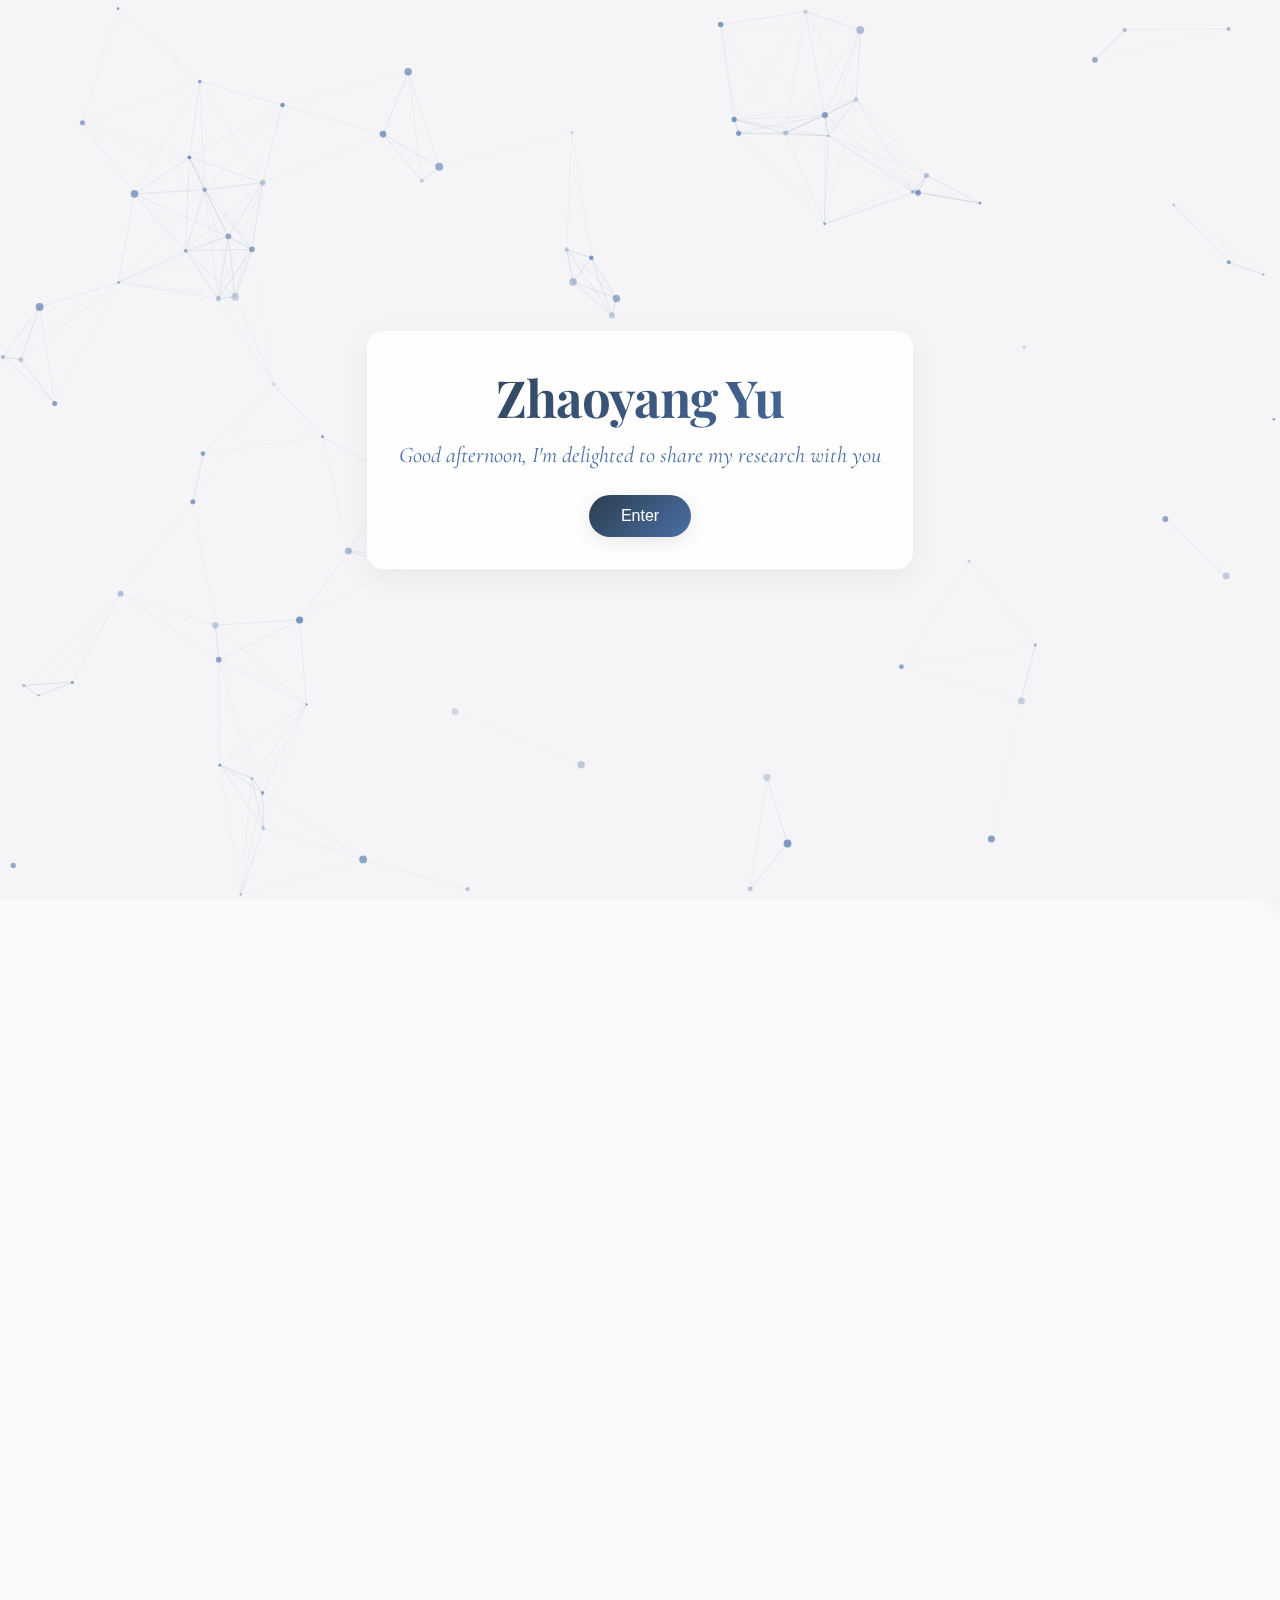
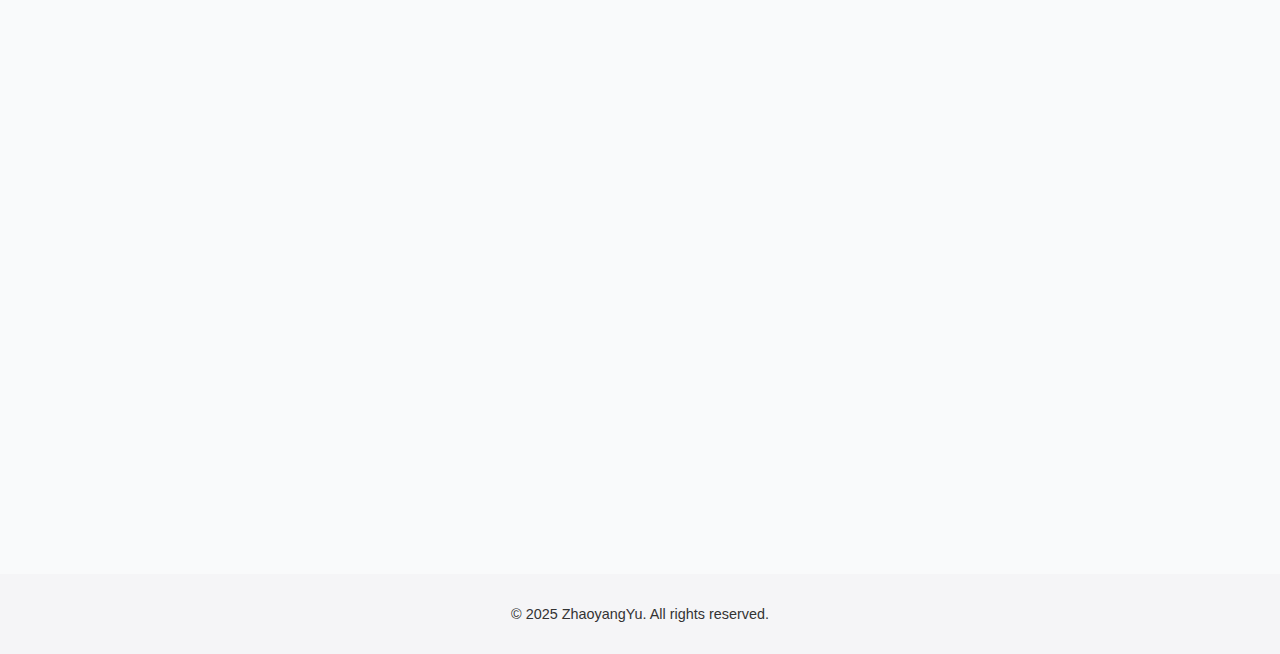
<file: index.html>
<!DOCTYPE html>
<html lang="en">
<head>
    <meta charset="UTF-8">
    <meta name="viewport" content="width=device-width, initial-scale=1.0">
    <title>Zhaoyang's Homepage</title>
    <link rel="stylesheet" href="css/styles.css">
    <link rel="preconnect" href="https://fonts.googleapis.com">
    <link rel="preconnect" href="https://fonts.gstatic.com" crossorigin>
    <link href="https://fonts.googleapis.com/css2?family=Playfair+Display:wght@400;700&family=Cormorant+Garamond:ital@0;1&display=swap" rel="stylesheet">
</head>
<body>
    <!-- Landing Page -->
    <div class="landing-page">
        <canvas id="particles"></canvas>
        <div class="landing-content">
            <h1 class="landing-title">Zhaoyang Yu</h1>
            <p class="landing-greeting" id="greeting-text"></p>
            <button class="enter-button" id="enterButton">Enter</button>
        </div>
    </div>
    
    <!-- Navigation -->
    <nav>
        <div class="logo">Zhaoyang Yu's Homepage</div>
        <div class="nav-links">
            <a href="#home" class="nav-link">Home</a>
            <a href="#publications" class="nav-link">Publications</a>
            <a href="#projects" class="nav-link">Projects</a>
            <a href="#blog" class="nav-link">Blog</a>
        </div>
        <button class="mobile-menu-button">
            <span></span>
            <span></span>
            <span></span>
        </button>
    </nav>
    
    <!-- Mobile Navigation -->
    <div class="mobile-nav">
        <div class="mobile-nav-links">
            <a href="#home" class="mobile-nav-link">Home</a>
            <a href="#publications" class="mobile-nav-link">Publications</a>
            <a href="#projects" class="mobile-nav-link">Projects</a>
            <a href="#blog" class="mobile-nav-link">Blog</a>
        </div>
    </div>
    
    <!-- Main Content -->
    <div class="main-content">
        <!-- Home Section -->
        <section id="home">
            <div class="home-content">
                <div class="profile-container">
                    <div class="profile-photo">
                        <img src="assets/img/yzy.jpg" alt="Zhaoyang Yu">
                    </div>
                    <div class="profile-info">
                        <h1 class="name">Zhaoyang Yu</h1>
                        <p class="title">Renmin University | DeepWisdom</p>
                        <p class="bio">I received my undergraduate degree from Gaoling School of AI, Renmin University in 2024. I'm actively seeking a PhD position at present. My research interest includes LLM Agents and LLM Reasoning.</p>
                        
                        <div class="contact-info-compact">
                            <a href="mailto:zhaoyangyu713@gmail.com" class="contact-link">
                                <svg xmlns="http://www.w3.org/2000/svg" viewBox="0 0 24 24" class="contact-icon-small">
                                    <path d="M20 4H4c-1.1 0-1.99.9-1.99 2L2 18c0 1.1.9 2 2 2h16c1.1 0 2-.9 2-2V6c0-1.1-.9-2-2-2zm0 4l-8 5-8-5V6l8 5 8-5v2z"/>
                                </svg>
                                <span>Email</span>
                            </a>     
                            <a href="https://github.com/MoshiQAQ" target="_blank" class="contact-link">
                                <svg xmlns="http://www.w3.org/2000/svg" viewBox="0 0 24 24" class="contact-icon-small">
                                    <path d="M12 0c-6.626 0-12 5.373-12 12 0 5.302 3.438 9.8 8.207 11.387.599.111.793-.261.793-.577v-2.234c-3.338.726-4.033-1.416-4.033-1.416-.546-1.387-1.333-1.756-1.333-1.756-1.089-.745.083-.729.083-.729 1.205.084 1.839 1.237 1.839 1.237 1.07 1.834 2.807 1.304 3.492.997.107-.775.418-1.305.762-1.604-2.665-.305-5.467-1.334-5.467-5.931 0-1.311.469-2.381 1.236-3.221-.124-.303-.535-1.524.117-3.176 0 0 1.008-.322 3.301 1.23.957-.266 1.983-.399 3.003-.404 1.02.005 2.047.138 3.006.404 2.291-1.552 3.297-1.23 3.297-1.23.653 1.653.242 2.874.118 3.176.77.84 1.235 1.911 1.235 3.221 0 4.609-2.807 5.624-5.479 5.921.43.372.823 1.102.823 2.222v3.293c0 .319.192.694.801.576 4.765-1.589 8.199-6.086 8.199-11.386 0-6.627-5.373-12-12-12z"/>
                                </svg>
                                <span>GitHub</span>
                            </a>
                            <a href="https://x.com/ZhaoyangYu22356" target="_blank" class="contact-link">
                                <svg xmlns="http://www.w3.org/2000/svg" viewBox="0 0 24 24" class="contact-icon-small">
                                    <path d="M18.244 2.25h3.308l-7.227 8.26 8.502 11.24H16.17l-5.214-6.817L4.99 21.75H1.68l7.73-8.835L1.254 2.25H8.08l4.713 6.231zm-1.161 17.52h1.833L7.084 4.126H5.117z"/>
                                </svg>
                                <span>X</span>
                            </a>
                        </div>
                        
                        <div class="cta-buttons">
                            <a href="#publications" class="cta-button primary-button">View Publications</a>
                            <a href="#projects" class="cta-button secondary-button">See Projects</a>
                        </div>
                    </div>
                </div>
            </div>
        </section>
        
        <!-- Publications Section -->
        <section id="publications">
            <h2 class="section-title">Academic Publications</h2>
            <div class="publication-list">
                <div class="publication-item">
                    <div class="publication-header">
                        <h3 class="publication-title">MobileExperts: A Dynamic Tool-Enabled Agent Team in Mobile Devices</h3>
                    </div>
                    <p class="publication-authors">Jiayi Zhang, Chuang Zhao, Yihan Zhao, <span class="author-self">Zhaoyang Yu</span>, Ming He, Jianping Fan</p>
                    <div class="publication-links">
                        <a href="https://arxiv.org/abs/2407.03913" class="publication-link">Paper</a>
                    </div>
                </div>
                <div class="publication-item">
                    <div class="publication-header">
                        <h3 class="publication-title">AFlow: Automating Agentic Workflow Generation</h3>
                        <div class="publication-badges">
                            <span class="badge badge-conference">ICLR 2025</span>
                            <span class="badge badge-award">Oral</span>
                        </div>
                    </div>
                    <p class="publication-authors">Jiayi Zhang†, Jinyu Xiang†, <span class="author-self">Zhaoyang Yu</span>, Fengwei Teng, Xionghui Chen, Jiaqi Chen, Mingchen Zhuge, Xin Cheng, Sirui Hong, Jinlin Wang, Bingnan Zheng, Bang Liu, Yuyu Luo, Chenglin Wu</p>
                    <div class="publication-links">
                        <a href="https://arxiv.org/abs/2410.10762" class="publication-link">Paper</a>
                        <a href="https://github.com/geekan/MetaGPT/tree/main/examples/aflow" class="publication-link">GitHub</a>
                    </div>
                </div>
                <div class="publication-item">
                    <div class="publication-header">
                        <h3 class="publication-title">Self-Supervised Prompt Optimization</h3>
                    </div>
                    <p class="publication-authors">Jinyu Xiang†, Jiayi Zhang†, <span class="author-self">Zhaoyang Yu</span>, Fengwei Teng, Jinhao Tu, Xinbing Liang, Sirui Hong, Chenglin Wu, Yuyu Luo</p>
                    <div class="publication-links">
                        <a href="https://arxiv.org/abs/2502.06855" class="publication-link">Paper</a>
                        <a href="https://github.com/geekan/MetaGPT/tree/main/examples/spo" class="publication-link">GitHub</a>
                    </div>
                </div>
                <div class="publication-item">
                    <div class="publication-header">
                        <h3 class="publication-title">Atom of Thoughts for Markov LLM Test-Time Scaling</h3>
                    </div>
                    <p class="publication-authors">Fengwei Teng, <span class="author-self">Zhaoyang Yu</span>, Quan Shi, Jiayi Zhang, Chenglin Wu, Yuyu Luo</p>
                    <div class="publication-links">
                        <a href="https://arxiv.org/abs/2502.12018" class="publication-link">Paper</a>
                        <a href="https://github.com/qixucen/atom" class="publication-link">GitHub</a>
                    </div>
                </div>
                <div class="publication-item">
                    <div class="publication-header">
                        <h3 class="publication-title">Advances and Challenges in Foundation Agents: From Brain-Inspired Intelligence to Evolutionary, Collaborative, and Safe Systems</h3>
                    </div>
                    <p class="publication-authors">Bang Liu, Xinfeng Li, Jiayi Zhang, Jinlin Wang, Tanjin He, Sirui Hong, Hongzhang Liu, Shaokun Zhang, Kaitao Song, Kunlun Zhu, Yuheng Cheng, Suyuchen Wang, Xiaoqiang Wang, Yuyu Luo, Haibo Jin, Peiyan Zhang, Ollie Liu, Jiaqi Chen, Huan Zhang, <span class="author-self">Zhaoyang Yu</span>, Haochen Shi, Boyan Li, Dekun Wu, Fengwei Teng, Xiaojun Jia, Jiawei Xu, Jinyu Xiang, Yizhang Lin, Tianming Liu, Tongliang Liu, Yu Su, Huan Sun, Glen Berseth, Jianyun Nie, Ian Foster, Logan Ward, Qingyun Wu, Yu Gu, Mingchen Zhuge, Xiangru Tang, Haohan Wang, Jiaxuan You, Chi Wang, Jian Pei, Qiang Yang, Xiaoliang Qi, Chenglin Wu</p>
                    <div class="publication-links">
                        <a href="https://arxiv.org/abs/2504.01990" class="publication-link">Paper</a>
                    </div>
                </div>
            </div>
        </section>
        
        <!-- Projects Section -->
        <section id="projects">
            <h2 class="section-title">Research Projects</h2>
            <div class="projects-grid">
                <div class="project-item">
                    <div class="project-image">
                        <img src="/assets/img/metagpt.png" alt="MetaGPT">
                    </div>
                    <div class="project-content">
                        <h3 class="project-title">MetaGPT</h3>
                        <p class="project-description">The Multi-Agent Framework: First AI Software Company, Towards Natural Language Programming.</p>
                        <div class="project-technologies">
                            <span class="project-tech-tag">Python</span>
                            <span class="project-tech-tag">LLM</span>
                            <span class="project-tech-tag">Agents</span>
                        </div>
                        <div class="project-links">
                            <a href="https://github.com/geekan/MetaGPT" target="_blank" class="project-link">GitHub</a>
                            <a href="https://docs.deepwisdom.ai/main/en/" target="_blank" class="project-link">Documentation</a>
                            <span class="github-stars">
                                <svg xmlns="http://www.w3.org/2000/svg" viewBox="0 0 24 24" class="star-icon">
                                    <path d="M12 .587l3.668 7.568 8.332 1.151-6.064 5.828 1.48 8.279-7.416-3.967-7.417 3.967 1.481-8.279-6.064-5.828 8.332-1.151z"/>
                                </svg>
                                <span></span>
                            </span>
                        </div>
                    </div>
                </div>
                <div class="project-item">
                    <div class="project-image">
                        <img src="/assets/img/openmanus.png" alt="OpenManus">
                    </div>
                    <div class="project-content">
                        <h3 class="project-title">OpenManus</h3>
                        <p class="project-description">No fortress, purely open ground. OpenManus is Coming.</p>
                        <div class="project-technologies">
                            <span class="project-tech-tag">Python</span>
                            <span class="project-tech-tag">LLM</span>
                            <span class="project-tech-tag">Agents</span>
                        </div>
                        <div class="project-links">
                            <a href="https://github.com/mannaandpoem/OpenManus" target="_blank" class="project-link">GitHub</a>
                            <span class="github-stars">
                                <svg xmlns="http://www.w3.org/2000/svg" viewBox="0 0 24 24" class="star-icon">
                                    <path d="M12 .587l3.668 7.568 8.332 1.151-6.064 5.828 1.48 8.279-7.416-3.967-7.417 3.967 1.481-8.279-6.064-5.828 8.332-1.151z"/>
                                </svg>
                                <span></span>
                            </span>
                        </div>
                    </div>
                </div>
            </div>
        </section>
        
        <!-- Blog Section -->
        <section id="blog">
            <h2 class="section-title">Blog</h2>
            <div class="blog-grid">
                <div class="blog-item">
                    <div class="blog-content">
                        <div class="blog-date">September 14, 2022</div>
                        <h3 class="blog-title">【小米CyberDog二次开发】让你的机器狗有自己的小情绪！</h3>
                        <p class="blog-excerpt">基于小米CyberDog和文澜预训练模型，我们实现了铁蛋根据不同场景而做出不同的富有情绪动作的能力。下面是保姆级教程（基于Python实现），无需ROS相关知识，让你的铁蛋也拥有自己的情绪！</p>
                        <a href="https://zhuanlan.zhihu.com/p/525114839" class="blog-link">Read More →</a>
                    </div>
                </div>
            </div>
        </section>
    </div>
    
    <!-- Footer -->
    <footer>
        <p>© 2025 ZhaoyangYu. All rights reserved.</p>
    </footer>
    
    <!-- Scripts -->
    <script src="js/particles.js"></script>
    <script src="js/main.js"></script>
    <script src="js/github-stars.js"></script>
</body>
</html>
</file>
<file: css/styles.css>
.nav-link.active {
    color: #2c3e50;
}

.nav-link.active::after {
    width: 100%;
}

.mobile-nav-link.active {
    color: #4a6fa5;
    font-weight: 600;
}/* Global Styles */
* {
    margin: 0;
    padding: 0;
    box-sizing: border-box;
    font-family: 'Inter', -apple-system, BlinkMacSystemFont, 'Segoe UI', Roboto, sans-serif;
    color: #333;
}

body {
    background-color: #f9fafb;
    overflow-x: hidden;
}

/* Landing Page Styles */
.landing-page {
    position: fixed;
    top: 0;
    left: 0;
    width: 100%;
    height: 100%;
    background-color: #f5f5f7;
    display: flex;
    flex-direction: column;
    align-items: center;
    justify-content: center;
    z-index: 1000;
    transition: opacity 0.8s, transform 0.8s;
}

.landing-content {
    text-align: center;
    max-width: 600px;
    padding: 2rem;
    background-color: rgba(255, 255, 255, 0.85);
    backdrop-filter: blur(10px);
    border-radius: 16px;
    box-shadow: 0 8px 32px rgba(0, 0, 0, 0.05);
    z-index: 10;
}

.landing-title {
    font-family: 'Playfair Display', serif;
    font-size: 3.2rem;
    font-weight: 700;
    margin-bottom: 0.5rem;
    background: linear-gradient(135deg, #2c3e50, #4a6fa5);
    -webkit-background-clip: text;
    -webkit-text-fill-color: transparent;
    letter-spacing: -0.02em;
}

.landing-greeting {
    font-family: 'Cormorant Garamond', serif;
    font-style: italic;
    font-size: 1.4rem;
    color: #4a6fa5;
    margin-bottom: 1.5rem;
    line-height: 1.4;
}

.landing-subtitle {
    font-size: 1.1rem;
    color: #555;
    margin-bottom: 2rem;
    line-height: 1.6;
}

.enter-button {
    padding: 0.75rem 2rem;
    background: linear-gradient(135deg, #2c3e50, #4a6fa5);
    color: white;
    border: none;
    border-radius: 50px;
    font-size: 1rem;
    font-weight: 500;
    cursor: pointer;
    transition: all 0.3s;
    box-shadow: 0 4px 20px rgba(0, 0, 0, 0.1);
    outline: none;
}

.enter-button:hover {
    transform: translateY(-2px);
    box-shadow: 0 6px 25px rgba(0, 0, 0, 0.15);
}

/* Main Content Styles */
.main-content {
    opacity: 0;
    transition: opacity 1s ease;
    padding-top: 80px;
}

/* Navigation Bar Styles */
nav {
    position: fixed;
    top: 0;
    left: 0;
    width: 100%;
    padding: 1.5rem 2rem;
    background-color: rgba(255, 255, 255, 0.8);
    backdrop-filter: blur(10px);
    display: flex;
    justify-content: space-between;
    align-items: center;
    z-index: 100;
    box-shadow: 0 2px 10px rgba(0, 0, 0, 0.03);
    transition: all 0.3s;
}

.nav-scrolled {
    padding: 0.8rem 2rem;
    box-shadow: 0 5px 20px rgba(0, 0, 0, 0.06);
}

.logo {
    font-size: 1.3rem;
    font-weight: 700;
    background: linear-gradient(135deg, #2c3e50, #4a6fa5);
    -webkit-background-clip: text;
    -webkit-text-fill-color: transparent;
}

.nav-links {
    display: flex;
    gap: 2rem;
}

.nav-link {
    text-decoration: none;
    color: #555;
    font-weight: 500;
    position: relative;
    transition: color 0.3s;
    font-size: 0.95rem;
}

.nav-link:hover {
    color: #2c3e50;
}

.nav-link::after {
    content: '';
    position: absolute;
    bottom: -5px;
    left: 0;
    width: 0;
    height: 2px;
    background: linear-gradient(135deg, #2c3e50, #4a6fa5);
    transition: width 0.3s;
}

.nav-link:hover::after {
    width: 100%;
}

/* Section Styles */
section {
    min-height: 100vh;
    padding: 5rem 15% 3rem;
    display: flex;
    flex-direction: column;
    justify-content: center;
}

.section-title {
    font-size: 2.2rem;
    font-weight: 700;
    margin-bottom: 2rem;
    position: relative;
    display: inline-block;
}

.section-title::after {
    content: '';
    position: absolute;
    bottom: -10px;
    left: 0;
    width: 60px;
    height: 3px;
    background: linear-gradient(135deg, #2c3e50, #4a6fa5);
}

/* Home Section */
#home {
    position: relative;
    overflow: hidden;
}

.profile-container {
    display: flex;
    align-items: center;
    gap: 3rem;
    z-index: 2;
}

.profile-photo {
    width: 280px;
    height: 280px;
    border-radius: 16px;
    overflow: hidden;
    box-shadow: 0 8px 30px rgba(0, 0, 0, 0.1);
}

.profile-photo img {
    width: 100%;
    height: 100%;
    object-fit: cover;
}

.profile-info {
    flex: 1;
}

.name {
    font-size: 3rem;
    font-weight: 800;
    margin-bottom: 1rem;
    background: linear-gradient(135deg, #2c3e50, #4a6fa5);
    -webkit-background-clip: text;
    -webkit-text-fill-color: transparent;
    letter-spacing: -0.03em;
}

.title {
    font-size: 1.2rem;
    color: #666;
    margin-bottom: 1.5rem;
    font-weight: 500;
}

.bio {
    font-size: 1.05rem;
    line-height: 1.7;
    color: #555;
    margin-bottom: 1.5rem;
}

.contact-info-compact {
    display: flex;
    flex-wrap: wrap;
    gap: 1rem;
    margin-bottom: 1.5rem;
}

.contact-link {
    display: flex;
    align-items: center;
    gap: 0.4rem;
    text-decoration: none;
    color: #4a6fa5;
    font-size: 0.9rem;
    transition: all 0.2s;
    padding: 0.3rem 0.6rem;
    border-radius: 4px;
    background-color: rgba(74, 111, 165, 0.08);
}

.contact-link:hover {
    background-color: rgba(74, 111, 165, 0.15);
    transform: translateY(-2px);
}

.contact-icon-small {
    width: 16px;
    height: 16px;
    fill: #4a6fa5;
}

.cta-buttons {
    display: flex;
    gap: 1rem;
}

.cta-button {
    padding: 0.7rem 1.8rem;
    border-radius: 50px;
    font-weight: 500;
    font-size: 0.95rem;
    cursor: pointer;
    transition: all 0.3s;
    text-decoration: none;
}

.primary-button {
    background: linear-gradient(135deg, #2c3e50, #4a6fa5);
    color: white;
    border: none;
    box-shadow: 0 4px 15px rgba(0, 0, 0, 0.1);
}

.primary-button:hover {
    transform: translateY(-2px);
    box-shadow: 0 6px 20px rgba(0, 0, 0, 0.15);
}

.secondary-button {
    background: transparent;
    color: #2c3e50;
    border: 1.5px solid #2c3e50;
}

.secondary-button:hover {
    background: rgba(44, 62, 80, 0.05);
}

/* Publications Section */


/* Make Publication Items More Compact */
.publication-item {
    background-color: white;
    border-radius: 12px;
    padding: 1.2rem;
    box-shadow: 0 5px 15px rgba(0, 0, 0, 0.03);
    transition: all 0.3s;
    margin-bottom: 1rem;
}

.publication-title {
    font-size: 1rem;
    font-weight: 600;
    margin-bottom: 0.3rem;
    flex: 1;
    padding-right: 1rem;
}

.publication-header {
    display: flex;
    justify-content: space-between;
    align-items: flex-start;
    margin-bottom: 0.3rem;
}

.publication-authors {
    font-size: 0.85rem;
    color: #666;
    margin-bottom: 0.5rem;
}

.publication-links {
    display: flex;
    gap: 0.8rem;
    margin-bottom: 0;
}

.badge {
    padding: 0.2rem 0.5rem;
    border-radius: 4px;
    font-size: 0.7rem;
    font-weight: 600;
    white-space: nowrap;
}

#publications {
    background-color: #f5f5f7;
}

.publication-list {
    display: flex;
    flex-direction: column;
    gap: 1.5rem;
}

.publication-item:hover {
    transform: translateX(5px);
    box-shadow: 0 5px 20px rgba(0, 0, 0, 0.08);
}

.publication-badges {
    display: flex;
    gap: 0.5rem;
    flex-shrink: 0;
}

.badge-conference {
    background-color: #e3f2fd;
    color: #1976d2;
}

.badge-journal {
    background-color: #e8f5e9;
    color: #2e7d32;
}

.badge-award {
    background-color: #fff8e1;
    color: #ff8f00;
}

.author-self {
    font-weight: 600;
    color: #4a6fa5;
}

.publication-link {
    display: flex;
    align-items: center;
    font-size: 0.9rem;
    color: #4a6fa5;
    text-decoration: none;
    transition: color 0.2s;
}

.publication-link:hover {
    color: #2c3e50;
    text-decoration: underline;
}

.link-icon {
    margin-right: 0.3rem;
}

.publication-tags {
    display: flex;
    gap: 0.5rem;
    flex-wrap: wrap;
}

.publication-tag {
    background-color: #eef2f7;
    color: #4a6fa5;
    font-size: 0.8rem;
    padding: 0.3rem 0.8rem;
    border-radius: 50px;
    font-weight: 500;
}

/* Blog Section */
#blog {
    background-color: #fafafa;
}

.blog-grid {
    display: grid;
    grid-template-columns: repeat(auto-fill, minmax(320px, 1fr));
    gap: 2rem;
}

.blog-item {
    background-color: white;
    border-radius: 12px;
    overflow: hidden;
    box-shadow: 0 5px 20px rgba(0, 0, 0, 0.05);
    transition: all 0.3s;
}

.blog-item:hover {
    transform: translateY(-5px);
    box-shadow: 0 10px 30px rgba(0, 0, 0, 0.1);
}

.blog-item img {
    width: 100%;
    height: 200px;
    object-fit: cover;
}

.blog-content {
    padding: 1.5rem;
}

.blog-date {
    font-size: 0.85rem;
    color: #888;
    margin-bottom: 0.5rem;
}

.blog-title {
    font-size: 1.2rem;
    font-weight: 600;
    margin-bottom: 0.8rem;
    line-height: 1.4;
}

.blog-excerpt {
    font-size: 0.95rem;
    color: #666;
    line-height: 1.6;
    margin-bottom: 1rem;
}

.blog-link {
    color: #4a6fa5;
    text-decoration: none;
    font-weight: 500;
    font-size: 0.9rem;
    display: flex;
    align-items: center;
    gap: 0.3rem;
}

.blog-link:hover {
    text-decoration: underline;
}

/* Contact Section */
#contact {
    background-color: #f5f5f7;
}

.contact-grid {
    display: grid;
    grid-template-columns: repeat(3, 1fr);
    gap: 1rem;
    max-width: 1000px;
    margin: 0 auto;
}

.contact-item {
    display: flex;
    align-items: center;
    gap: 0.8rem;
    padding: 0.8rem 1rem;
    background-color: white;
    border-radius: 10px;
    box-shadow: 0 3px 10px rgba(0, 0, 0, 0.03);
    transition: all 0.3s;
}

.contact-item:hover {
    transform: translateY(-3px);
    box-shadow: 0 5px 15px rgba(0, 0, 0, 0.08);
}

.contact-icon {
    width: 32px;
    height: 32px;
    background: linear-gradient(135deg, rgba(44, 62, 80, 0.1), rgba(74, 111, 165, 0.1));
    border-radius: 50%;
    display: flex;
    align-items: center;
    justify-content: center;
    flex-shrink: 0;
}

.contact-icon svg {
    width: 16px;
    height: 16px;
    fill: #4a6fa5;
}

.contact-text {
    font-size: 0.9rem;
    color: #555;
    white-space: nowrap;
    overflow: hidden;
    text-overflow: ellipsis;
}

/* Footer Styles */
footer {
    background-color: #f5f5f7;
    padding: 2rem 15%;
    text-align: center;
    color: #888;
    font-size: 0.9rem;
}

/* Canvas Background */
canvas {
    position: absolute;
    top: 0;
    left: 0;
    width: 100%;
    height: 100%;
    z-index: 1;
}

/* Mobile Menu Button */
.mobile-menu-button {
    display: none;
    background: none;
    border: none;
    cursor: pointer;
    padding: 0.5rem;
    z-index: 101;
}

.mobile-menu-button span {
    display: block;
    width: 25px;
    height: 2px;
    background-color: #2c3e50;
    margin: 5px 0;
    transition: all 0.3s;
}

.mobile-menu-button span.active:nth-child(1) {
    transform: rotate(45deg) translate(5px, 5px);
}

.mobile-menu-button span.active:nth-child(2) {
    opacity: 0;
}

.mobile-menu-button span.active:nth-child(3) {
    transform: rotate(-45deg) translate(7px, -6px);
}

/* Mobile Navigation */
.mobile-nav {
    position: fixed;
    top: 0;
    right: -300px;
    width: 300px;
    height: 100%;
    background-color: white;
    z-index: 999;
    padding: 5rem 2rem 2rem;
    transition: right 0.3s;
    box-shadow: -5px 0 30px rgba(0, 0, 0, 0.1);
}

.mobile-nav.active {
    right: 0;
}

.mobile-nav-links {
    display: flex;
    flex-direction: column;
    gap: 1.5rem;
}

.mobile-nav-link {
    text-decoration: none;
    color: #333;
    font-size: 1.1rem;
    font-weight: 500;
}

/* Responsive Design */
@media (max-width: 1200px) {
    .profile-container {
        flex-direction: column;
        align-items: center;
        text-align: center;
    }
    
    .profile-info {
        display: flex;
        flex-direction: column;
        align-items: center;
    }
    
    .contact-info-compact {
        justify-content: center;
    }
    
    .section-title::after {
        left: 50%;
        transform: translateX(-50%);
    }
}

@media (max-width: 1024px) {
    section {
        padding: 5rem 10% 3rem;
    }
    
    .contact-grid {
        grid-template-columns: repeat(2, 1fr);
    }
}

@media (max-width: 768px) {
    section {
        padding: 5rem 5% 3rem;
    }
    
    .nav-links {
        display: none;
    }
    
    .mobile-menu-button {
        display: block;
    }
    
    .blog-grid {
        grid-template-columns: 1fr;
    }
    
    .contact-grid {
        grid-template-columns: 1fr;
    }
    
    .publication-header {
        flex-direction: column;
    }
    
    .publication-badges {
        margin-top: 0.5rem;
    }
}

@media (max-width: 480px) {
    .landing-title {
        font-size: 2.5rem;
    }
    
    .name {
        font-size: 2.2rem;
    }
    
    .profile-photo {
        width: 200px;
        height: 200px;
    }
}

/* Projects Section Styles */
#projects {
    background-color: #f9fafb;
    padding-bottom: 5rem;
}

.projects-grid {
    display: grid;
    grid-template-columns: repeat(auto-fill, minmax(350px, 1fr));
    gap: 2rem;
}

.project-item {
    background-color: white;
    border-radius: 12px;
    overflow: hidden;
    box-shadow: 0 5px 20px rgba(0, 0, 0, 0.05);
    transition: all 0.3s;
    display: flex;
    flex-direction: column;
    height: 100%;
}

.project-item:hover {
    transform: translateY(-5px);
    box-shadow: 0 10px 30px rgba(0, 0, 0, 0.1);
}

.project-image {
    width: 100%;
    height: 200px;
    overflow: hidden;
}

.project-image img {
    width: 100%;
    height: 100%;
    object-fit: contain;
    transition: transform 0.5s;
}

.project-item:hover .project-image img {
    transform: scale(1.05);
}

.project-content {
    padding: 1.5rem;
    display: flex;
    flex-direction: column;
    flex-grow: 1;
}

.project-title {
    font-size: 1.2rem;
    font-weight: 600;
    margin-bottom: 0.8rem;
    color: #2c3e50;
}

.project-description {
    font-size: 0.9rem;
    color: #555;
    line-height: 1.6;
    margin-bottom: 1rem;
    flex-grow: 1;
}

.project-technologies {
    display: flex;
    gap: 0.5rem;
    flex-wrap: wrap;
    margin-bottom: 1rem;
}

.project-tech-tag {
    background-color: #eef2f7;
    color: #4a6fa5;
    font-size: 0.75rem;
    padding: 0.2rem 0.7rem;
    border-radius: 50px;
    font-weight: 500;
}

.project-links {
    display: flex;
    gap: 1rem;
    align-items: center;
}

.project-link {
    color: #4a6fa5;
    text-decoration: none;
    font-weight: 500;
    font-size: 0.9rem;
    display: flex;
    align-items: center;
    gap: 0.3rem;
}

.project-link:hover {
    text-decoration: underline;
}

.github-stars {
    display: flex;
    align-items: center;
    gap: 0.3rem;
    background-color: #f6f8fa;
    padding: 0.3rem 0.6rem;
    border-radius: 20px;
    font-size: 0.8rem;
    color: #24292e;
    font-weight: 600;
    border: 1px solid #e1e4e8;
}

.star-icon {
    width: 14px;
    height: 14px;
    fill: #f1c40f;
}

/* Responsive Adjustments */
@media (max-width: 768px) {
    .projects-grid {
        grid-template-columns: 1fr;
    }
    
    .project-image {
        height: 180px;
    }
}
</file>
